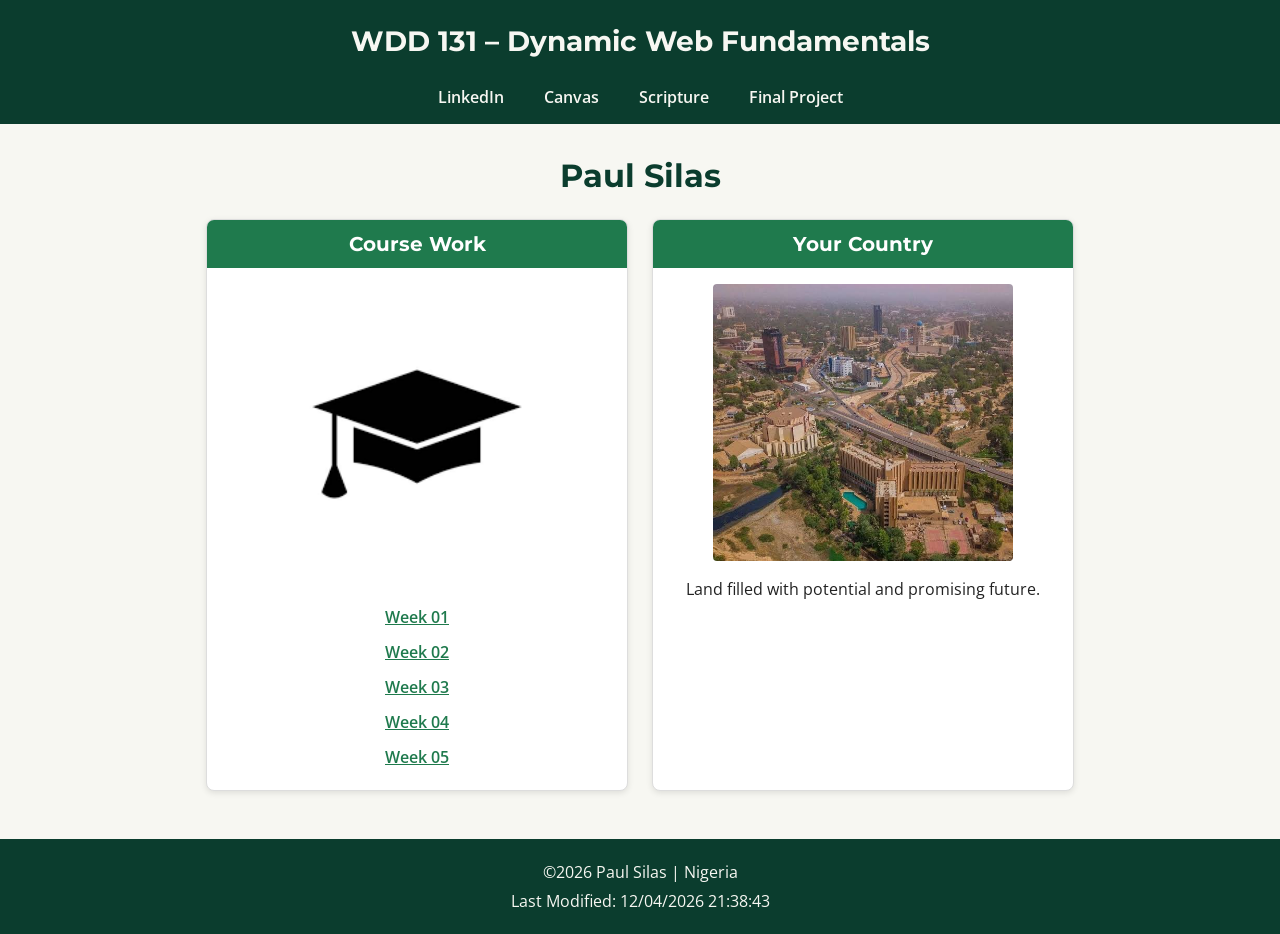
<file: index.html>
<!DOCTYPE html>
<html lang="en">
<head>
    <meta charset="UTF-8">
    <meta name="viewport" content="width=device-width, initial-scale=1.0">
    <meta name="description" content="WDD 131 – Dynamic Web Fundamentals by Paul Silas: course home page with links to HTML, CSS, and JavaScript assignments and projects.">
    <title>WDD 131 – Dynamic Web Fundamentals – Paul Silas</title>
    <meta name="author" content="Paul Silas">
    <link rel="preconnect" href="https://fonts.googleapis.com">
    <link rel="preconnect" href="https://fonts.gstatic.com" crossorigin>
    <link href="https://fonts.googleapis.com/css2?family=Montserrat:wght@600;700&family=Open+Sans:wght@400;600&display=swap" rel="stylesheet">
    <link rel="stylesheet" href="styles/base.css">
    <script src="scripts/getdates.js" defer></script>
</head>
<body>
    <header>
        <span id="course-title">WDD 131 – Dynamic Web Fundamentals</span>
        <nav>
            <a href="https://www.linkedin.com/">LinkedIn</a>
            <a href="https://byupw.instructure.com/">Canvas</a>
            <a href="https://www.churchofjesuschrist.org/study/scriptures/bofm/1-ne/3?lang=eng&id=p7#p7">Scripture</a>
            <a href="#">Final Project</a>
        </nav>
    </header>
    <main>
        <h1>Paul Silas</h1>
        <section class="card">
            <h2>Course Work</h2>
            <img src="images/course.png" width="300" height="200" alt="Course Work">
            <ul>
                <li><a href="#">Week 01</a></li>
                <li><a href="#">Week 02</a></li>
                <li><a href="#">Week 03</a></li>
                <li><a href="#">Week 04</a></li>
                <li><a href="#">Week 05</a></li>
            </ul>
        </section>
        <section class="card">
            <h2>Your Country</h2>
            <img src="images/country.jpg" alt="Picture of my country" width="300" height="200">
            <p>Land filled with potential and promising future.</p>
        </section>
    </main>
    <footer>
        <p>&copy;<span id="currentyear"></span> Paul Silas | Nigeria</p>
        <p id="lastModified"></p>
    </footer>
</body>
</html>
</file>
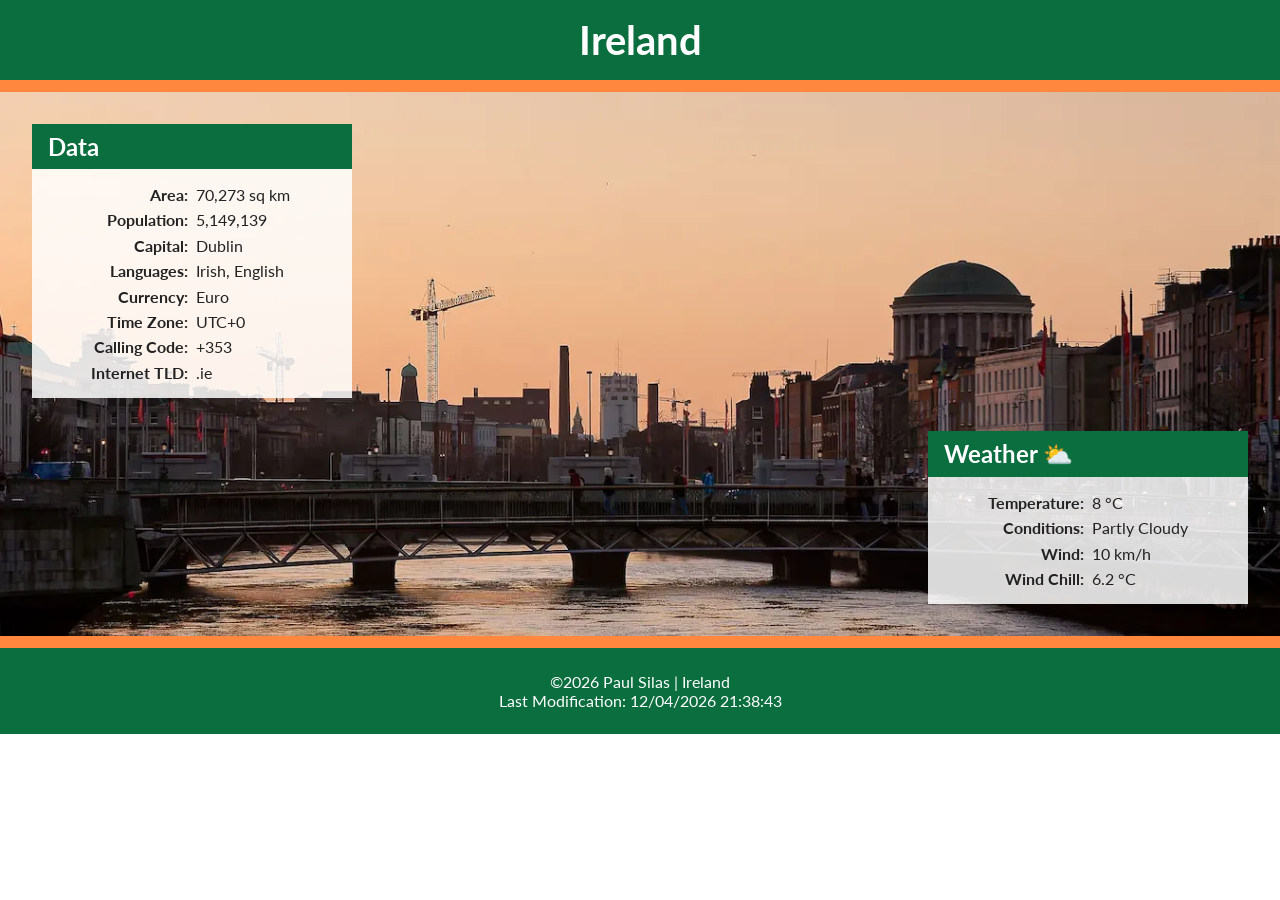
<file: place.html>
<!DOCTYPE html>
<html lang="en">
<head>
    <meta charset="UTF-8">
    <meta name="viewport" content="width=device-width, initial-scale=1.0">
    <meta name="description" content="Ireland country page by Paul Silas with facts and weather for Dublin.">
    <meta name="author" content="Paul Silas">
    <title>Ireland – Paul Silas</title>
    <link rel="preconnect" href="https://fonts.googleapis.com">
    <link rel="preconnect" href="https://fonts.gstatic.com" crossorigin>
    <link href="https://fonts.googleapis.com/css2?family=Lato:wght@400;700&display=swap" rel="stylesheet">
    <link rel="stylesheet" href="styles/place.css">
    <script src="scripts/place.js" defer></script>
</head>
<body>
    <header>
        <h1>Ireland</h1>
    </header>
    <main>
        <picture class="hero">
            <source media="(min-width: 50rem)" srcset="images/dublin-large.webp">
            <img src="images/dublin-small.webp" alt="Ha'penny Bridge over the River Liffey in Dublin" width="500" height="750">
        </picture>
        <section class="data">
            <h2>Data</h2>
            <dl>
                <dt>Area:</dt>
                <dd>70,273 sq km</dd>
                <dt>Population:</dt>
                <dd>5,149,139</dd>
                <dt>Capital:</dt>
                <dd>Dublin</dd>
                <dt>Languages:</dt>
                <dd>Irish, English</dd>
                <dt>Currency:</dt>
                <dd>Euro</dd>
                <dt>Time Zone:</dt>
                <dd>UTC+0</dd>
                <dt>Calling Code:</dt>
                <dd>+353</dd>
                <dt>Internet TLD:</dt>
                <dd>.ie</dd>
            </dl>
        </section>
        <section class="weather">
            <h2>Weather</h2>
            <img class="weather-icon" src="images/weather.svg" alt="Partly cloudy weather icon" width="64" height="64">
            <dl>
                <dt>Temperature:</dt>
                <dd>8 &deg;C</dd>
                <dt>Conditions:</dt>
                <dd>Partly Cloudy</dd>
                <dt>Wind:</dt>
                <dd>10 km/h</dd>
                <dt>Wind Chill:</dt>
                <dd id="windchill"></dd>
            </dl>
        </section>
    </main>
    <footer>
        <p>&copy;<span id="currentyear"></span> Paul Silas | Ireland</p>
        <p id="lastModified"></p>
    </footer>
</body>
</html>
</file>
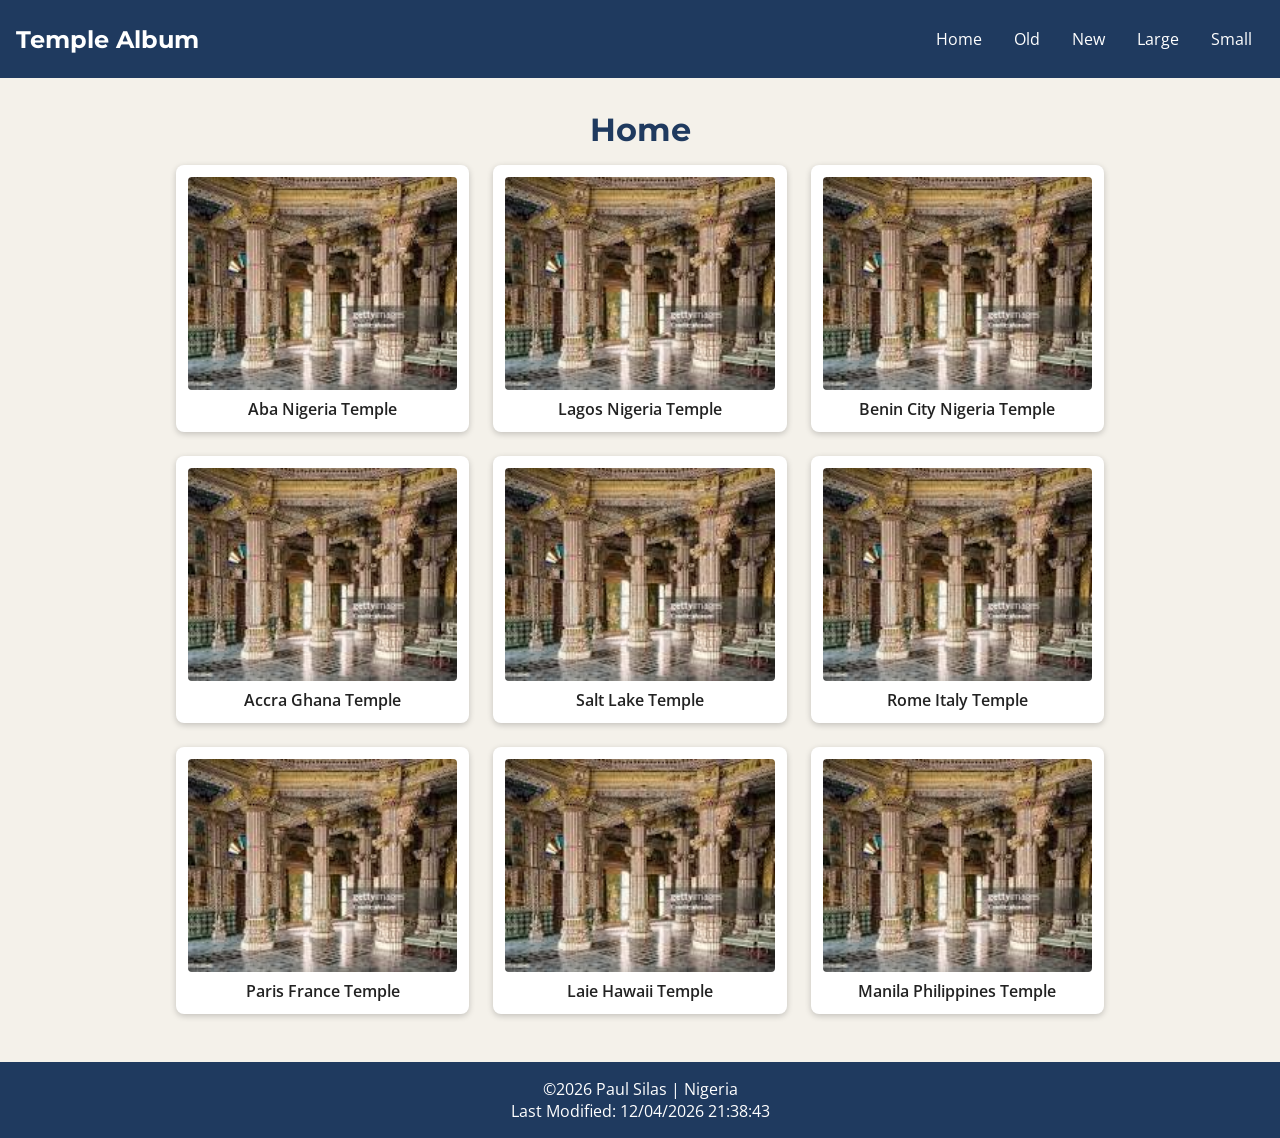
<file: temples.html>
<!DOCTYPE html>
<html lang="en">
<head>
    <meta charset="UTF-8">
    <meta name="viewport" content="width=device-width, initial-scale=1.0">
    <meta name="description" content="Temple Album by Paul Silas showing temples of The Church of Jesus Christ of Latter-day Saints.">
    <meta name="author" content="Paul Silas">
    <title>Temple Album – Paul Silas</title>
    <link rel="preconnect" href="https://fonts.googleapis.com">
    <link rel="preconnect" href="https://fonts.gstatic.com" crossorigin>
    <link href="https://fonts.googleapis.com/css2?family=Montserrat:wght@600;700&family=Open+Sans:wght@400;600&display=swap" rel="stylesheet">
    <link rel="stylesheet" href="styles/temples.css">
    <link rel="stylesheet" href="styles/temples-large.css">
    <script src="scripts/temples.js" defer></script>
</head>
<body>
    <header>
        <span class="title">Temple Album</span>
        <button id="menu">☰</button>
        <nav id="nav">
            <a href="#">Home</a>
            <a href="#">Old</a>
            <a href="#">New</a>
            <a href="#">Large</a>
            <a href="#">Small</a>
        </nav>
    </header>
    <main>
        <h1>Home</h1>
        <div class="gallery">
            <figure>
                <img src="images/temple.jpg" alt="Aba Nigeria Temple" width="400" height="250" loading="lazy">
                <figcaption>Aba Nigeria Temple</figcaption>
            </figure>
            <figure>
                <img src="images/temple.jpg" alt="Lagos Nigeria Temple" width="400" height="250" loading="lazy">
                <figcaption>Lagos Nigeria Temple</figcaption>
            </figure>
            <figure>
                <img src="images/temple.jpg" alt="Benin City Nigeria Temple" width="400" height="250" loading="lazy">
                <figcaption>Benin City Nigeria Temple</figcaption>
            </figure>
            <figure>
                <img src="images/temple.jpg" alt="Accra Ghana Temple" width="400" height="250" loading="lazy">
                <figcaption>Accra Ghana Temple</figcaption>
            </figure>
            <figure>
                <img src="images/temple.jpg" alt="Salt Lake Temple" width="400" height="250" loading="lazy">
                <figcaption>Salt Lake Temple</figcaption>
            </figure>
            <figure>
                <img src="images/temple.jpg" alt="Rome Italy Temple" width="400" height="250" loading="lazy">
                <figcaption>Rome Italy Temple</figcaption>
            </figure>
            <figure>
                <img src="images/temple.jpg" alt="Paris France Temple" width="400" height="250" loading="lazy">
                <figcaption>Paris France Temple</figcaption>
            </figure>
            <figure>
                <img src="images/temple.jpg" alt="Laie Hawaii Temple" width="400" height="250" loading="lazy">
                <figcaption>Laie Hawaii Temple</figcaption>
            </figure>
            <figure>
                <img src="images/temple.jpg" alt="Manila Philippines Temple" width="400" height="250" loading="lazy">
                <figcaption>Manila Philippines Temple</figcaption>
            </figure>
        </div>
    </main>
    <footer>
        <p>&copy;<span id="currentyear"></span> Paul Silas | Nigeria</p>
        <p id="lastModified"></p>
    </footer>
</body>
</html>
</file>
<file: styles/base.css>
:root {
    --primary: #0b3d2e;
    --secondary: #1f7a4d;
    --accent: #f2b33d;
    --light: #f7f7f2;
    --text: #222222;
    --white: #ffffff;
    --border: #dddddd;
    --shadow: #0000001a;
    --heading-font: "Montserrat", sans-serif;
    --body-font: "Open Sans", sans-serif;
}

* {
    box-sizing: border-box;
}

body {
    margin: 0;
    font-family: var(--body-font);
    color: var(--text);
    background-color: var(--light);
}

header {
    background-color: var(--primary);
    color: var(--light);
    text-align: center;
    padding: 1.5rem 1rem 0;
}

#course-title {
    display: block;
    font-family: var(--heading-font);
    font-size: 1.75rem;
    font-weight: 700;
    margin-bottom: 1rem;
}

nav {
    display: flex;
    justify-content: center;
    flex-wrap: wrap;
}

nav a {
    color: var(--light);
    text-decoration: none;
    font-weight: 600;
    padding: 0.75rem 1.25rem;
    border-bottom: 4px solid var(--primary);
    transition: background-color 0.3s, color 0.3s, border-color 0.3s;
}

nav a:hover {
    background-color: var(--secondary);
    color: var(--white);
    border-bottom-color: var(--accent);
}

main {
    max-width: 900px;
    margin: 0 auto;
    padding: 1rem;
    display: grid;
    grid-template-columns: 1fr 1fr;
    gap: 1.5rem;
}

h1 {
    grid-column: 1 / -1;
    font-family: var(--heading-font);
    color: var(--primary);
    text-align: center;
    margin: 1rem 0 0;
}

.card {
    background-color: var(--white);
    border: 1px solid var(--border);
    border-radius: 8px;
    overflow: hidden;
    box-shadow: 0 2px 6px var(--shadow);
    text-align: center;
}

.card h2 {
    font-family: var(--heading-font);
    background-color: var(--secondary);
    color: var(--white);
    margin: 0;
    padding: 0.75rem;
    font-size: 1.25rem;
}

.card img {
    max-width: 100%;
    height: auto;
    margin: 1rem auto 0;
    display: block;
    border-radius: 4px;
}

.card ul {
    list-style: none;
    padding: 0;
    margin: 1rem;
}

.card li {
    padding: 0.4rem 0;
}

.card a {
    color: var(--secondary);
    font-weight: 600;
}

.card a:hover {
    color: var(--primary);
}

.card p {
    margin: 1rem;
    line-height: 1.6;
}

footer {
    background-color: var(--primary);
    color: var(--light);
    text-align: center;
    padding: 1rem;
    margin-top: 2rem;
}

footer p {
    margin: 0.4rem 0;
}

@media (max-width: 600px) {
    main {
        grid-template-columns: 1fr;
    }
}
</file>
<file: styles/place.css>
:root {
    --green: #0b6e3f;
    --orange: #ff883e;
    --white: #ffffff;
    --dark: #222222;
    --light: #e8e8e8;
    --font: "Lato", sans-serif;
}

* {
    margin: 0;
    padding: 0;
    box-sizing: border-box;
}

body {
    font-family: var(--font);
    color: var(--dark);
    background-color: var(--white);
}

header {
    background-color: var(--green);
    color: var(--white);
    text-align: center;
    padding: 1rem;
    border-bottom: 0.75rem solid var(--orange);
}

header h1 {
    font-size: 2rem;
}

.hero img {
    display: block;
    width: 100%;
    height: auto;
    background-color: var(--light);
}

.data,
.weather {
    text-align: center;
    padding: 1.5rem 1rem;
}

.data {
    border-bottom: 1px solid var(--light);
}

h2 {
    font-size: 1.5rem;
    margin-bottom: 1rem;
}

dl {
    display: grid;
    grid-template-columns: 1fr 1fr;
    gap: 0.4rem 0.5rem;
}

dt {
    font-weight: 700;
    text-align: right;
}

dd {
    text-align: left;
}

.weather-icon {
    width: 64px;
    height: auto;
    margin-bottom: 1rem;
}

footer {
    background-color: var(--green);
    color: var(--white);
    text-align: center;
    padding: 1.5rem 1rem;
    border-top: 0.75rem solid var(--orange);
}

@media (min-width: 50rem) {
    header h1 {
        font-size: 2.5rem;
    }

    main {
        position: relative;
    }

    .hero img {
        height: 34rem;
        object-fit: cover;
    }

    .data,
    .weather {
        position: absolute;
        width: 20rem;
        padding: 0 0 1rem;
        text-align: left;
        border: none;
        background-color: rgba(255, 255, 255, 0.85);
    }

    .data {
        top: 2rem;
        left: 2rem;
    }

    .weather {
        bottom: 2rem;
        right: 2rem;
    }

    h2 {
        background-color: var(--green);
        color: var(--white);
        padding: 0.5rem 1rem;
    }

    .weather-icon {
        display: none;
    }

    .weather h2::after {
        content: " ⛅";
    }
}
</file>
<file: styles/temples.css>
* {
    margin: 0;
    padding: 0;
    box-sizing: border-box;
}

body {
    font-family: "Open Sans", sans-serif;
    background-color: #f4f1ea;
    color: #222;
}

header {
    background-color: #1f3a5f;
    color: #fff;
    padding: 1rem;
    display: flex;
    flex-wrap: wrap;
    justify-content: space-between;
    align-items: center;
}

.title {
    font-family: "Montserrat", sans-serif;
    font-size: 1.5rem;
    font-weight: 700;
}

#menu {
    background: none;
    border: none;
    color: #fff;
    font-size: 2rem;
    cursor: pointer;
}

nav {
    display: none;
    flex-direction: column;
    width: 100%;
    margin-top: 1rem;
}

nav.open {
    display: flex;
}

nav a {
    color: #fff;
    text-decoration: none;
    padding: 0.75rem;
    text-align: center;
}

nav a:hover {
    background-color: #d4a017;
    color: #1f3a5f;
}

main {
    max-width: 960px;
    margin: 0 auto;
    padding: 1rem;
}

h1 {
    font-family: "Montserrat", sans-serif;
    color: #1f3a5f;
    text-align: center;
    margin: 1rem 0;
}

.gallery {
    display: grid;
    grid-template-columns: 1fr;
    gap: 1.5rem;
}

figure {
    background-color: #fff;
    padding: 0.75rem;
    border-radius: 8px;
    box-shadow: 0 2px 6px rgba(0, 0, 0, 0.2);
}

figure img {
    width: 100%;
    height: auto;
    display: block;
    border-radius: 4px;
}

figcaption {
    text-align: center;
    font-weight: 600;
    padding-top: 0.5rem;
}

footer {
    background-color: #1f3a5f;
    color: #fff;
    text-align: center;
    padding: 1rem;
    margin-top: 2rem;
}
</file>
<file: styles/temples-large.css>
@media (min-width: 700px) {
    #menu {
        display: none;
    }

    nav {
        display: flex;
        flex-direction: row;
        width: auto;
        margin-top: 0;
        gap: 0.5rem;
    }

    .gallery {
        grid-template-columns: repeat(3, 1fr);
    }
}
</file>
